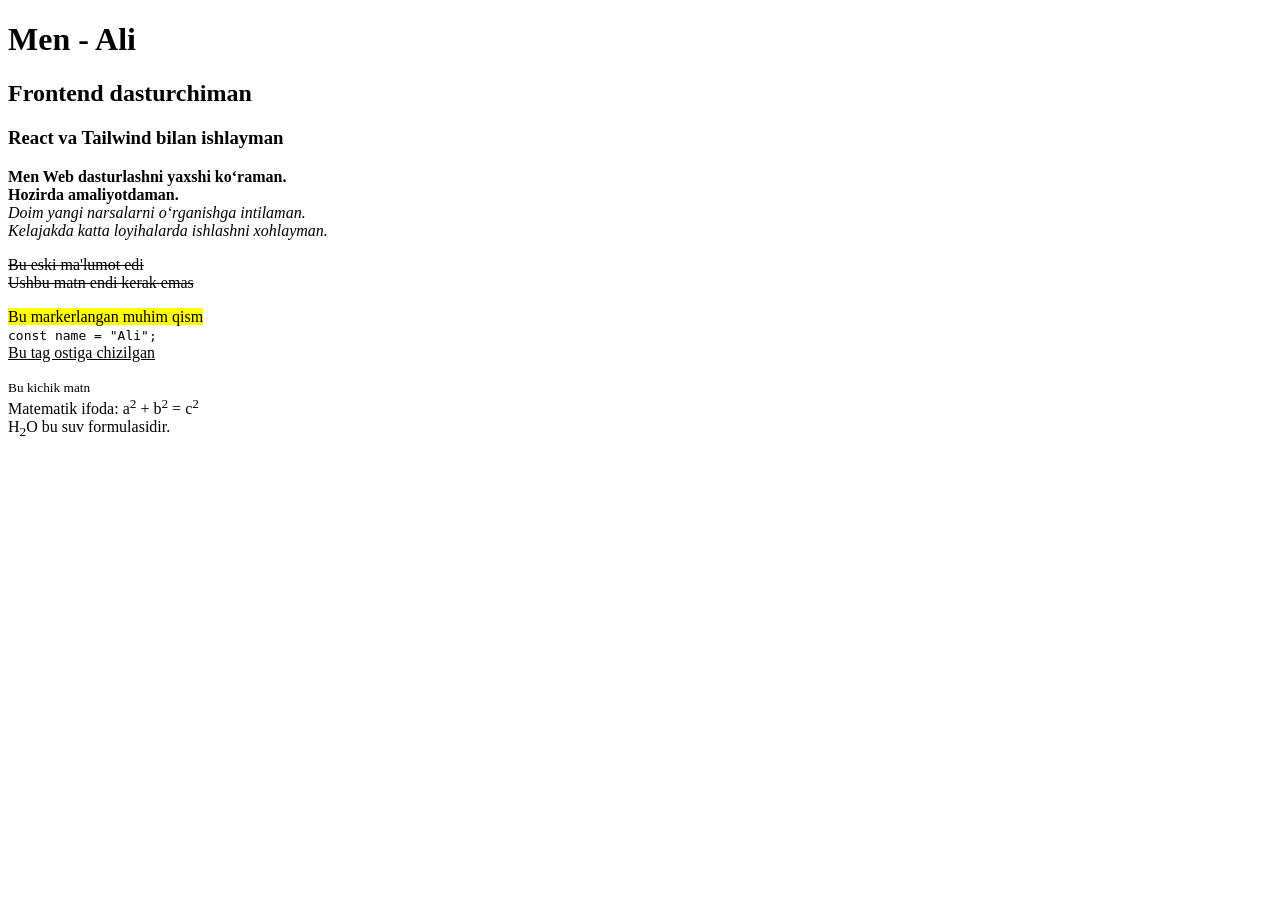
<file: 5-chi_dars/index.html>
<!DOCTYPE html>
<html lang="uz">
  <head>
    <meta charset="UTF-8" />
    <title>Uyga vazifa - Домашнее задание</title>
  </head>
  <body>
    <!-- O‘z ismingizni h1 bilan yozing / Напишите своё имя с помощью заголовка h1 -->
    <h1>Men - Ali</h1>

    <!-- O'zingiz haqingizda h2 va h3 bilan qisqacha yozing / Кратко о себе с заголовками h2 и h3 -->
    <h2>Frontend dasturchiman</h2>
    <h3>React va Tailwind bilan ishlayman</h3>

    <!-- Paragraf ichida <b>, <strong>, <i>, <em> dan foydalaning -->
    <p>
      <b>Men Web dasturlashni yaxshi ko‘raman.</b><br />
      <strong>Hozirda amaliyotdaman.</strong><br />
      <i>Doim yangi narsalarni o‘rganishga intilaman.</i><br />
      <em>Kelajakda katta loyihalarda ishlashni xohlayman.</em>
    </p>

    <!-- <s> va <del> ishlating -->
    <p>
      <s>Bu eski ma'lumot edi</s><br />
      <del>Ushbu matn endi kerak emas</del>
    </p>

    <!-- <mark>, <code>, <u> dan foydalaning -->
    <p>
      <mark>Bu markerlangan muhim qism</mark><br />
      <code>const name = "Ali";</code><br />
      <u>Bu tag ostiga chizilgan</u>
    </p>

    <!-- <small>, <sup>, <sub> ishlating -->
    <p>
      <small>Bu kichik matn</small><br />
      Matematik ifoda: a<sup>2</sup> + b<sup>2</sup> = c<sup>2</sup><br />
      H<sub>2</sub>O bu suv formulasidir.
    </p>

    <!-- HTML commentlar yozing -->
    <!-- Bu mening birinchi HTML sahifam -->
    <!-- Quyida men o‘zim haqimda yozdim -->
    <!-- Har bir tegdan foydalanishni o‘rganmoqdaman -->
  </body>
</html>
</file>
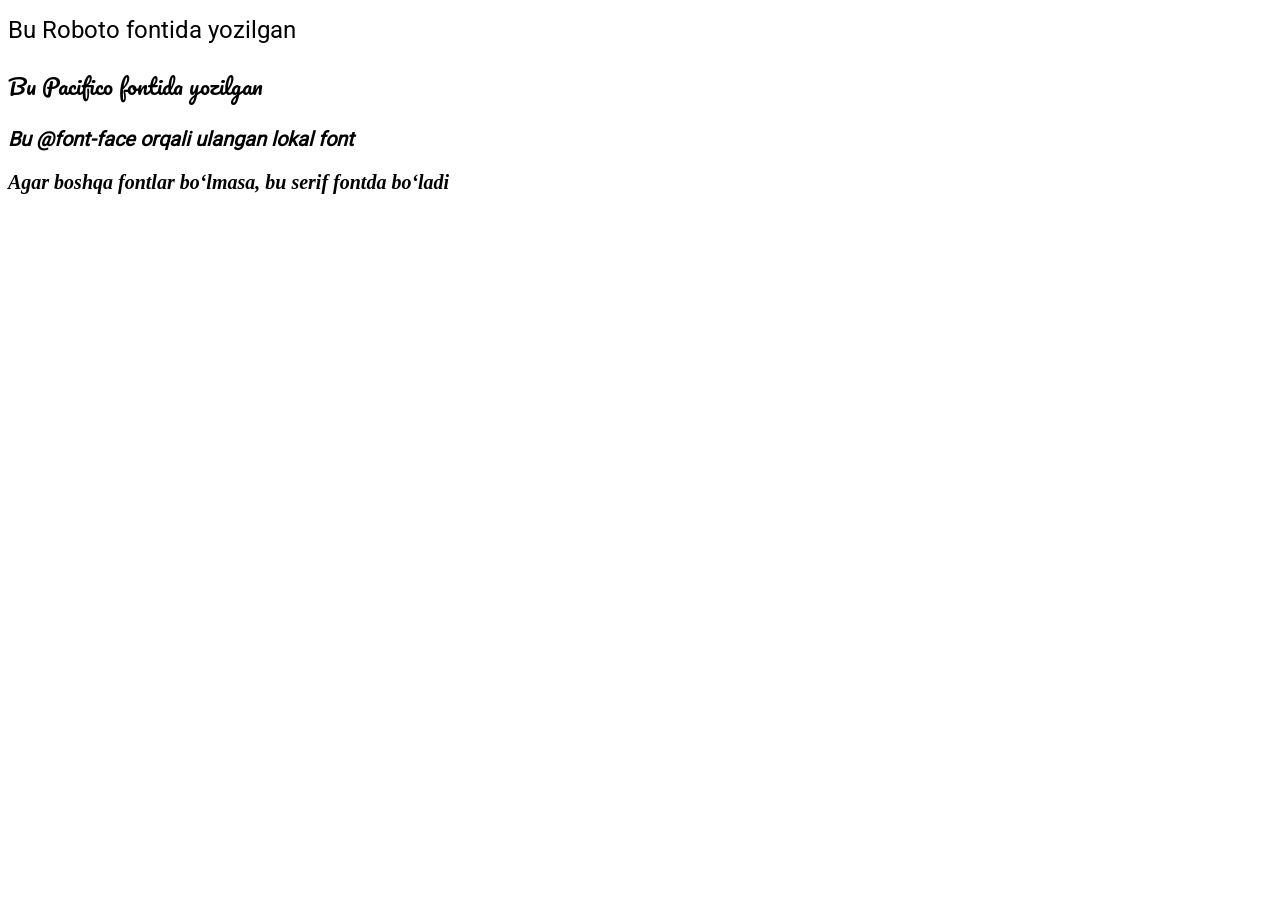
<file: 6-chi_dars/index.html>
<!DOCTYPE html>
<html lang="uz">
  <head>
    <meta charset="UTF-8" />
    <meta name="viewport" content="width=device-width, initial-scale=1" />
    <title>Fontlar Namuna</title>

    <!-- 1. Google Fonts dan ulash -->
    <link
      href="https://fonts.googleapis.com/css2?family=Roboto:wght@400;700&family=Pacifico&display=swap"
      rel="stylesheet"
    />

    <!-- CSS faylni ulash -->
    <link rel="stylesheet" href="./css/style.css" />
  </head>
  <body>
    <h1 class="roboto">Bu Roboto fontida yozilgan</h1>
    <p class="pacifico">Bu Pacifico fontida yozilgan</p>
    <p class="local-font">Bu @font-face orqali ulangan lokal font</p>
    <p class="fallback-font">
      Agar boshqa fontlar bo‘lmasa, bu serif fontda bo‘ladi
    </p>
  </body>
</html>
</file>
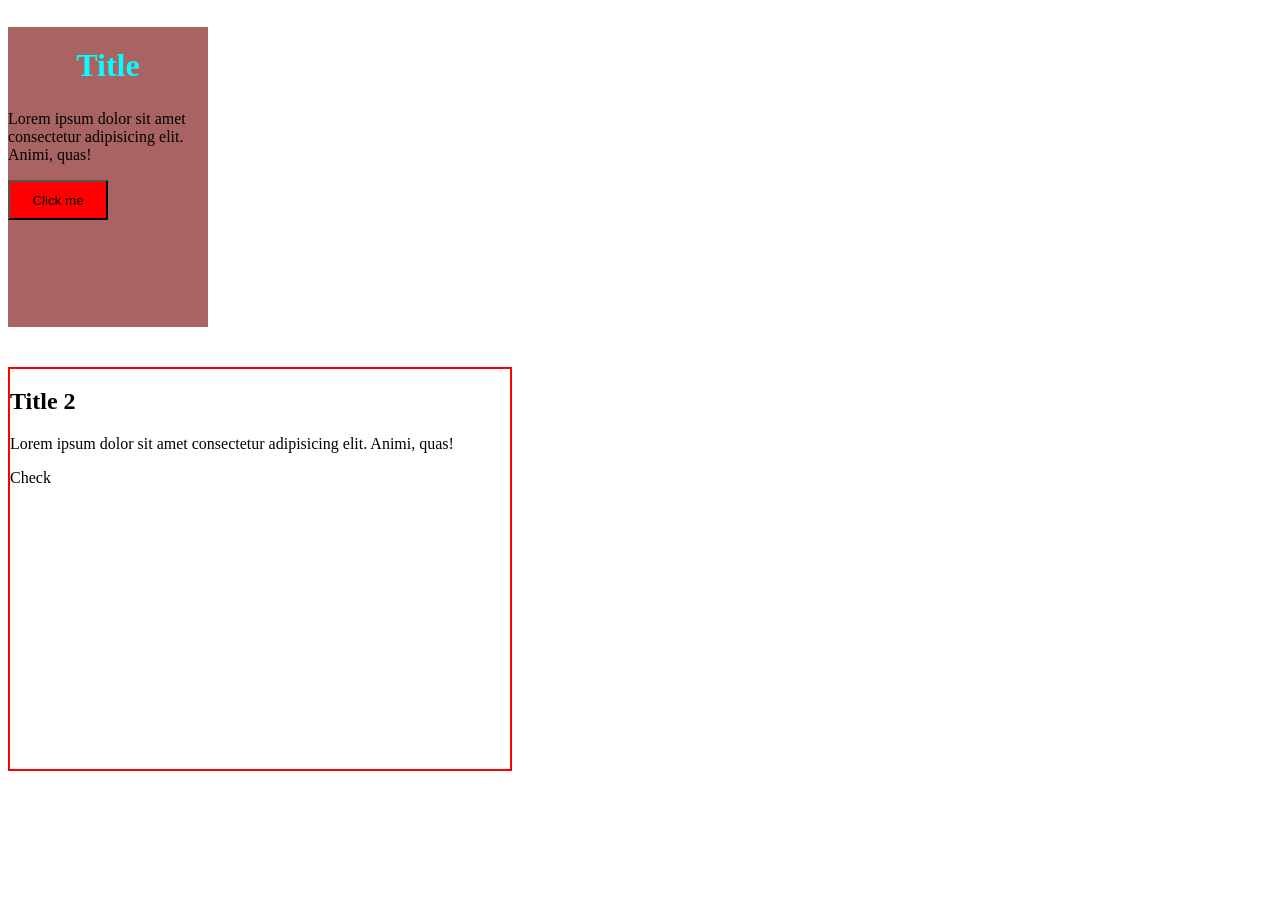
<file: BEM/index.html>
<!DOCTYPE html>
<html lang="en">
  <head>
    <meta charset="UTF-8" />
    <meta name="viewport" content="width=device-width, initial-scale=1.0" />
    <link rel="stylesheet" href="./css/style.css" />
    <title>BEM and SCSS</title>
  </head>
  <body>
    <div class="card">
      <h2 class="card__title">Title</h2>

      <p class="card__text">
        Lorem ipsum dolor sit amet consectetur adipisicing elit. Animi, quas!
      </p>
      <!-- <img src="./image.png" alt="bem image" class="card__img" /> -->

      <button class="card__btn">Click me</button>
    </div>

    <div class="box">
      <h2 class="box__title">Title 2</h2>

      <p class="box__text">
        Lorem ipsum dolor sit amet consectetur adipisicing elit. Animi, quas!
      </p>

      <div class="button box__btn">Check</div>
    </div>
  </body>
</html>
</file>
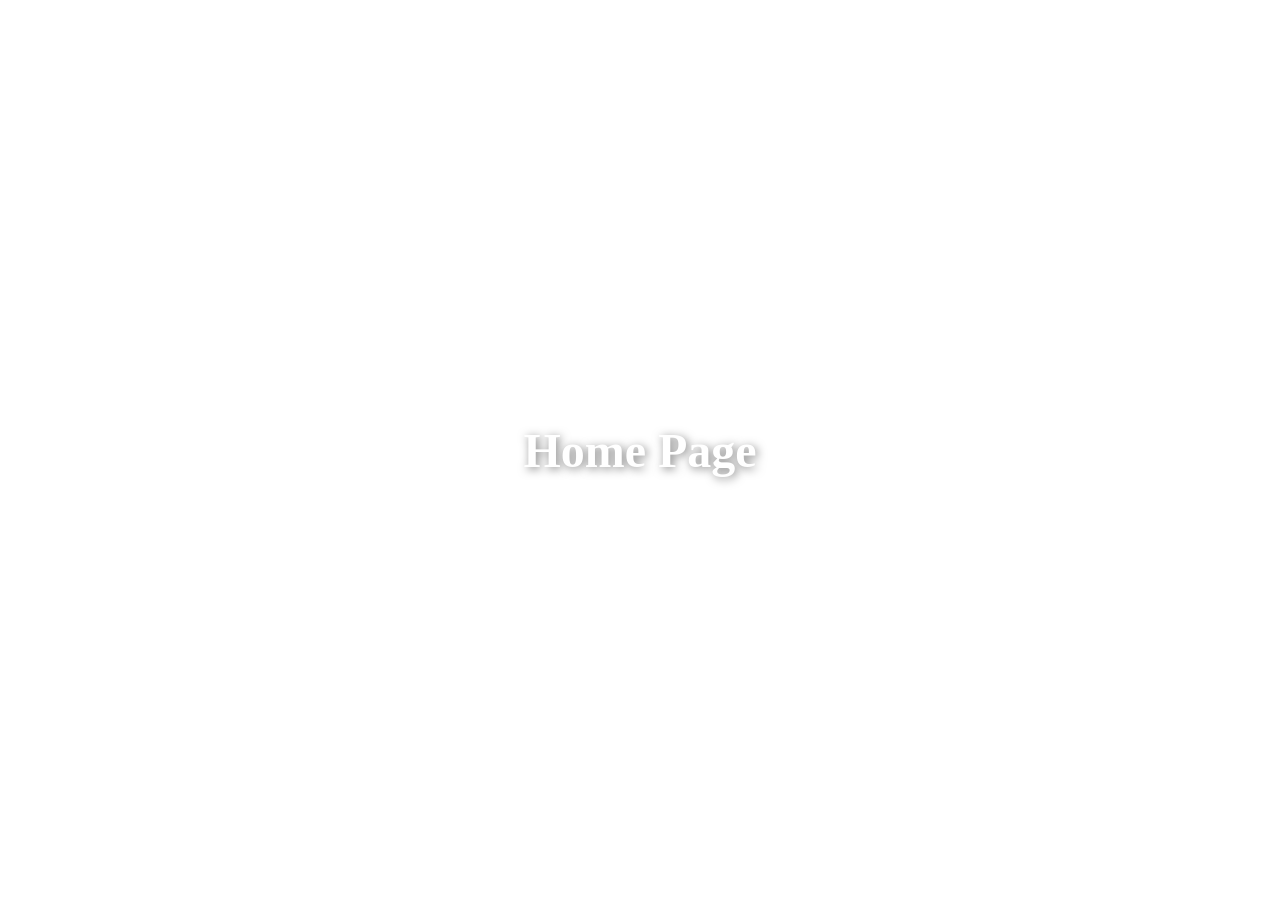
<file: bg-image/index.html>
<!DOCTYPE html>
<html lang="en">
  <head>
    <meta charset="UTF-8" />
    <meta name="viewport" content="width=device-width, initial-scale=1.0" />
    <link rel="stylesheet" href="./style.css" />
    <title>Bg-image</title>
  </head>
  <body>
    <div class="container">
     <h1>Home Page</h1>
    </div>
  </body>
</html>
</file>
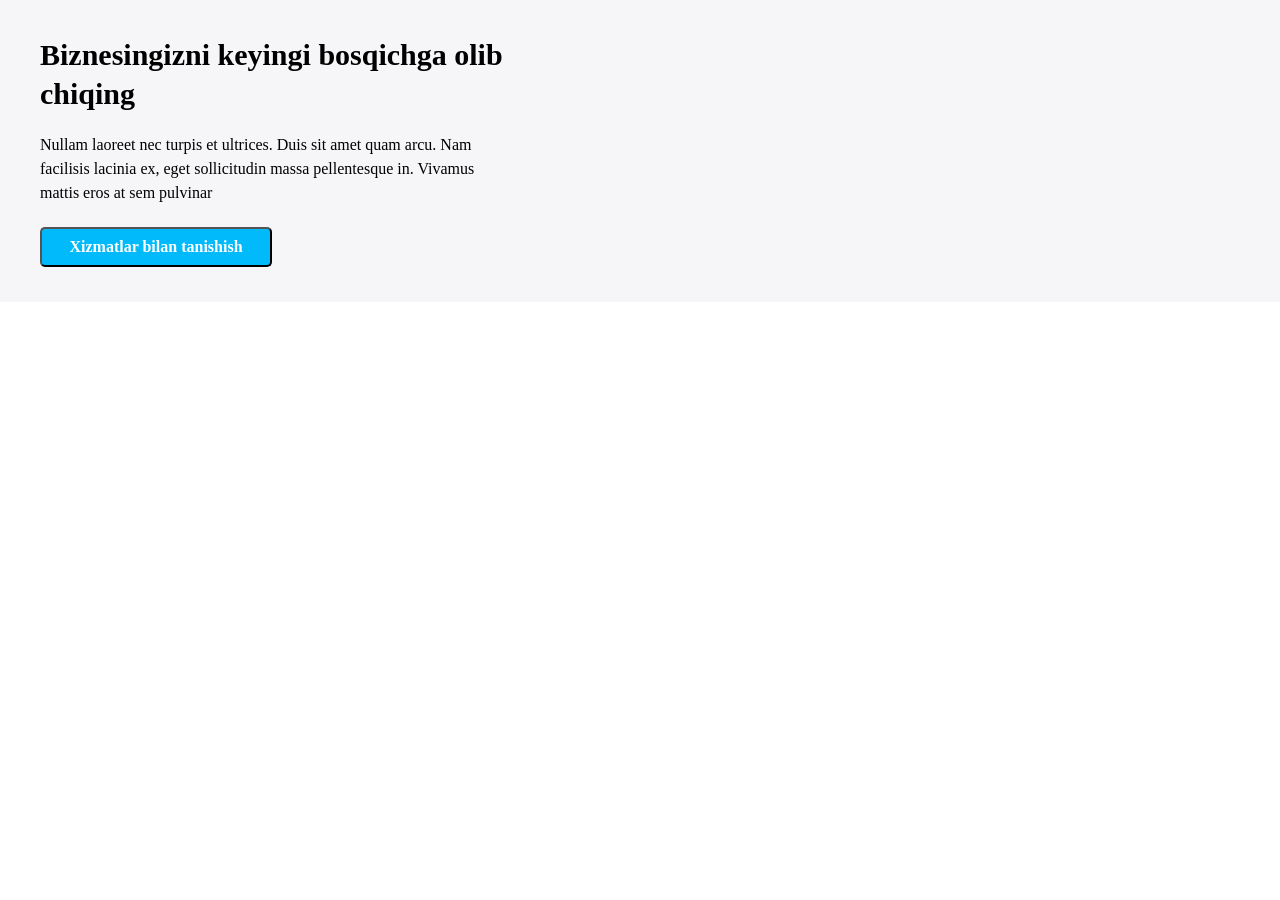
<file: DropdownMenu/index.html>
<!DOCTYPE html>
<html lang="en">
  <head>
    <meta charset="UTF-8" />
    <meta name="viewport" content="width=device-width, initial-scale=1.0" />
    <link rel="stylesheet" href="style.css" />
    <title>Document</title>
  </head>
  <body>
    <section class="intro">
      <div class="intro__container">
        <div class="intro__left">
          <h1 class="intro__title">
            Biznesingizni keyingi bosqichga olib chiqing
          </h1>
          <p class="intro__text">
            Nullam laoreet nec turpis et ultrices. Duis sit amet quam arcu. Nam
            facilisis lacinia ex, eget sollicitudin massa pellentesque in.
            Vivamus mattis eros at sem pulvinar
          </p>
          <button class="intro__btn">Xizmatlar bilan tanishish</button>
        </div>
        <div class="intro__right">
          <iframe
            width="458"
            height="258"
            src="https://www.youtube.com/embed/W4MIiV4nZDY?si=vigU9jtDUZosQ2y4"
            title="YouTube video player"
            frameborder="0"
            allow="accelerometer; autoplay; clipboard-write; encrypted-media; gyroscope; picture-in-picture; web-share"
            referrerpolicy="strict-origin-when-cross-origin"
            allowfullscreen
          ></iframe>
        </div>
      </div>
    </section>
  </body>
</html>
</file>
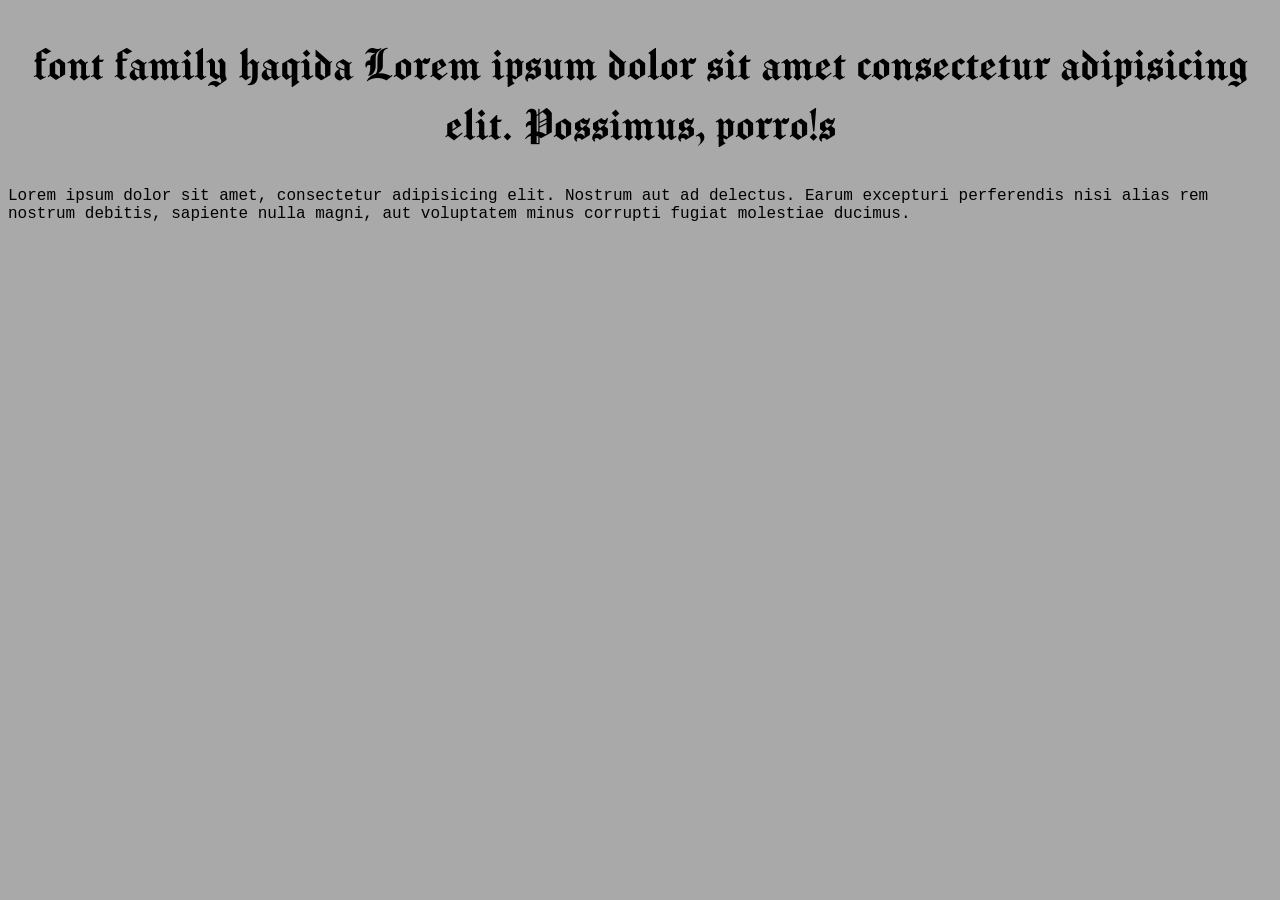
<file: flex/index.html>
<!DOCTYPE html>
<html lang="en">
  <head>
    <meta charset="UTF-8" />
    <meta name="viewport" content="width=device-width, initial-scale=1.0" />
    <link rel="stylesheet" href="style.css" />
    <title>Document</title>
  </head>
  <body>
    <h1>
      font family haqida Lorem ipsum dolor sit amet consectetur adipisicing
      elit. Possimus, porro!s
    </h1>

    <p>
      Lorem ipsum dolor sit amet, consectetur adipisicing elit. Nostrum aut ad
      delectus. Earum excepturi perferendis nisi alias rem nostrum debitis,
      sapiente nulla magni, aut voluptatem minus corrupti fugiat molestiae
      ducimus.
    </p>
  </body>
</html>
</file>
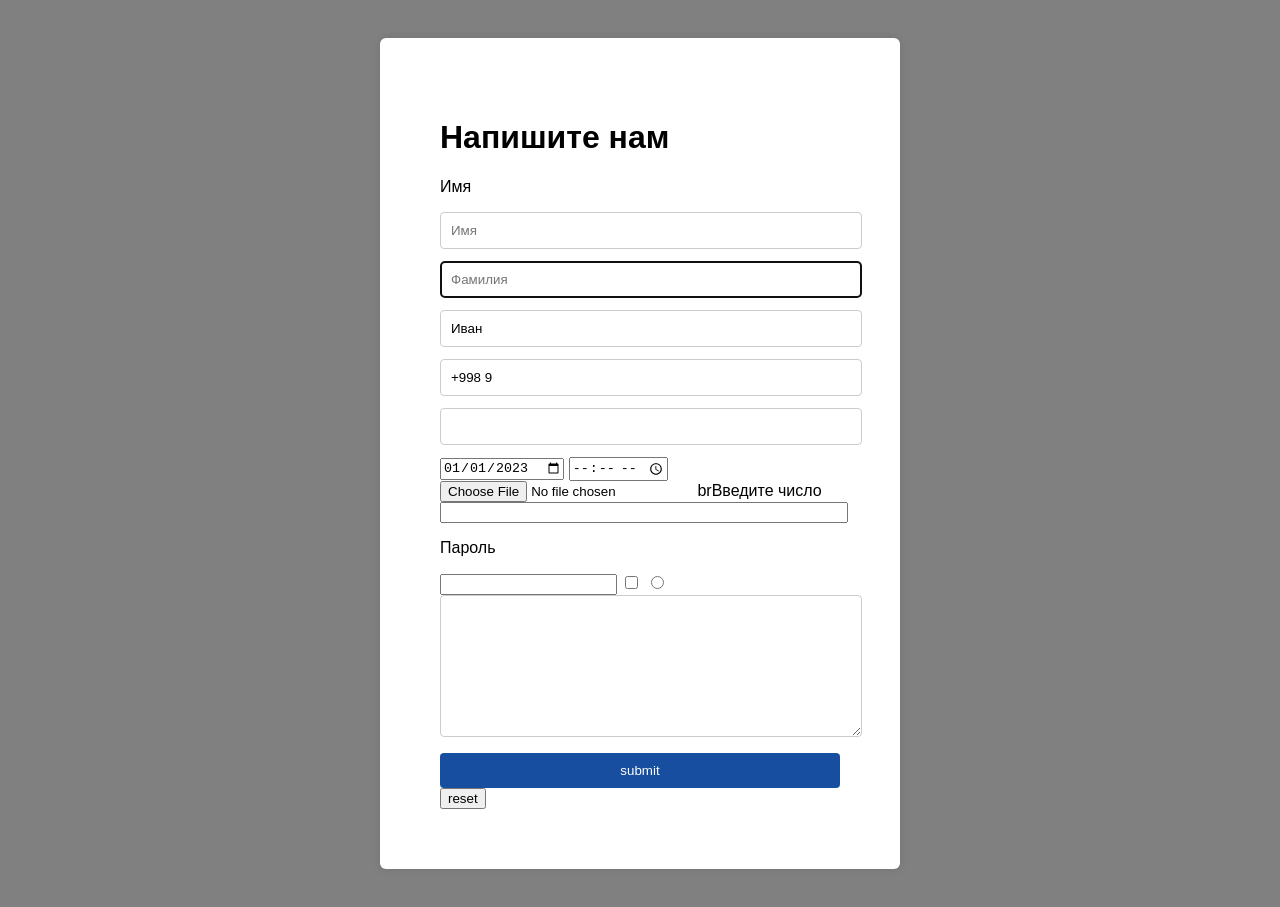
<file: Forms/index.html>
<!DOCTYPE html>
<html lang="ru">
  <head>
    <meta charset="UTF-8" />
    <title>Напишите нам</title>
    <link rel="stylesheet" href="style.css" />
  </head>
  <body>
    <form class="contact-form">
      <h1>Напишите нам</h1>
      <label for="name" >
        <p>Имя</p>
        <input type="text" placeholder="Имя"/>
      </label>
      <input type="text" autofocus  required id="surname" placeholder="Фамилия"/>
      <input type="text" placeholder="Имя" value="Иван"/>
      <input type="tel" placeholder="Телефон" value="+998 9"/>
      <input type="email" required/>
      <input type="date" value="2023-01-01"/>
      <input type="time" />
      <input type="file" />
      br<label style="width: 100%;" for="number">Введите число</label>
      <input style="width: 100%;" type="number" />

      <label for="password">
        <p>Пароль</p>
        <input type="password"  />
      </label>
      <input type="checkbox">
      <input type="radio">

      <textarea name="" id="" cols="30" rows="10" id=""></textarea>
      <button type="submit">submit</button>
      <button type="reset">reset</button></button>
    </form>
  </body>
</html>
</file>
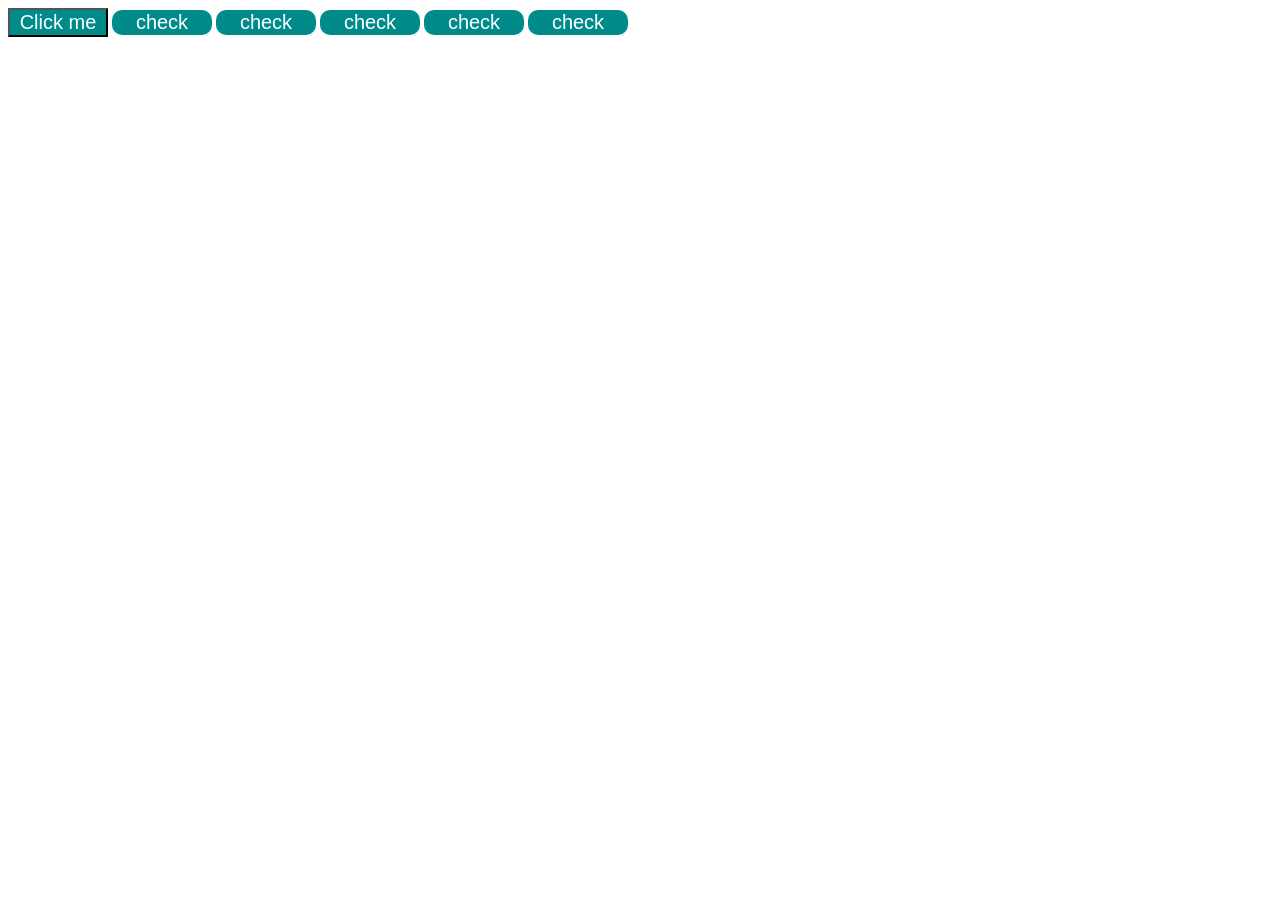
<file: mixin/index.html>
<!DOCTYPE html>
<html lang="en">
  <head>
    <meta charset="UTF-8" />
    <meta name="viewport" content="width=device-width, initial-scale=1.0" />
    <link rel="stylesheet" href="./css/style.css" />
    <title>Mixin</title>
  </head>
  <body>
    <button class="btn">Click me</button>
    <button class="click">check</button>
    <button class="click">check</button>
    <button class="click">check</button>
    <button class="click">check</button>
    <button class="click">check</button>
  </body>
</html>
</file>
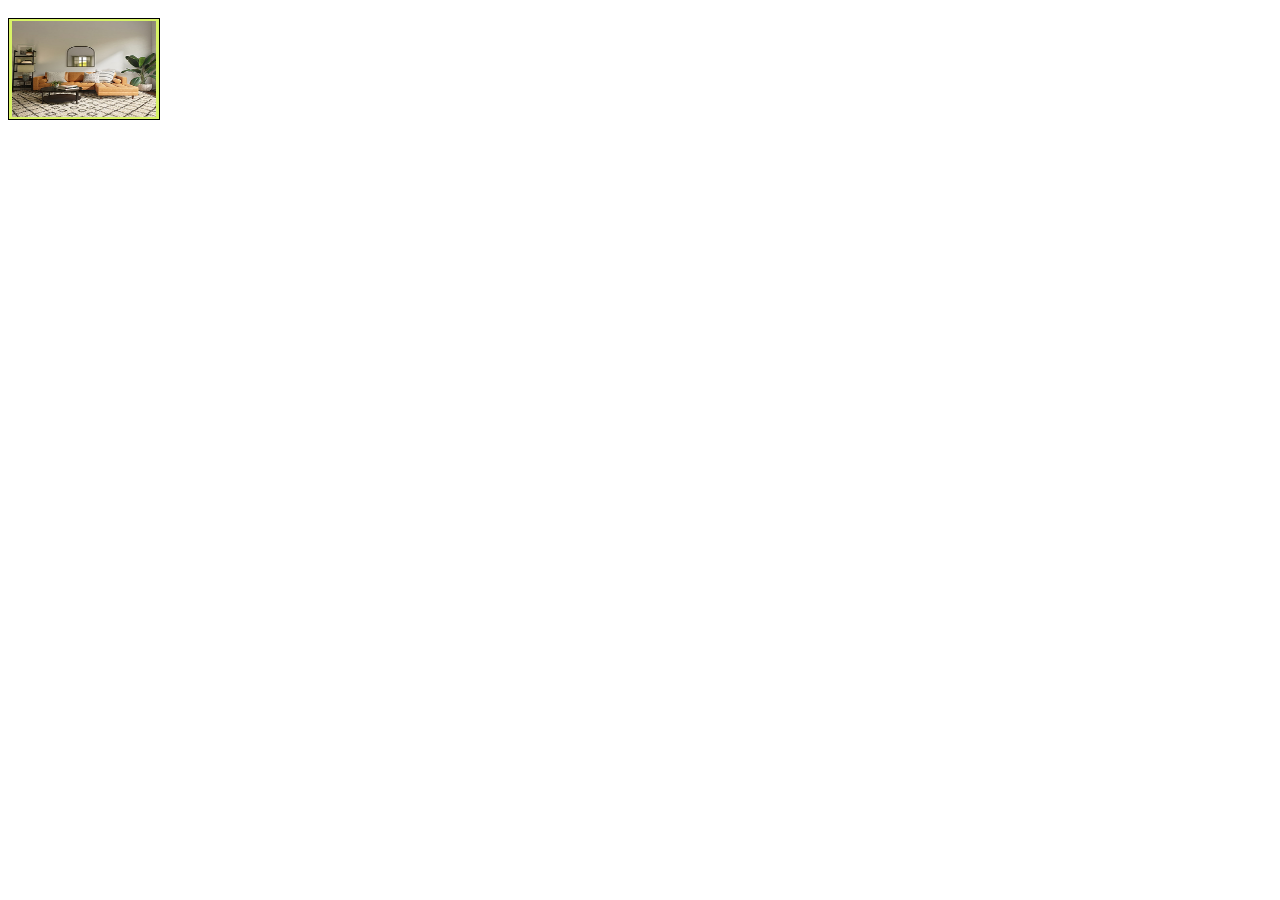
<file: Object-position/index.html>
<!DOCTYPE html>
<html lang="en">
  <head>
    <meta charset="UTF-8" />
    <meta name="viewport" content="width=device-width, initial-scale=1.0" />
    <link rel="stylesheet" href="style.css" />
    <title>Object position</title>
  </head>
  <body>
    <img src="./assets/interier.png" alt="" />
  </body>
</html>
</file>
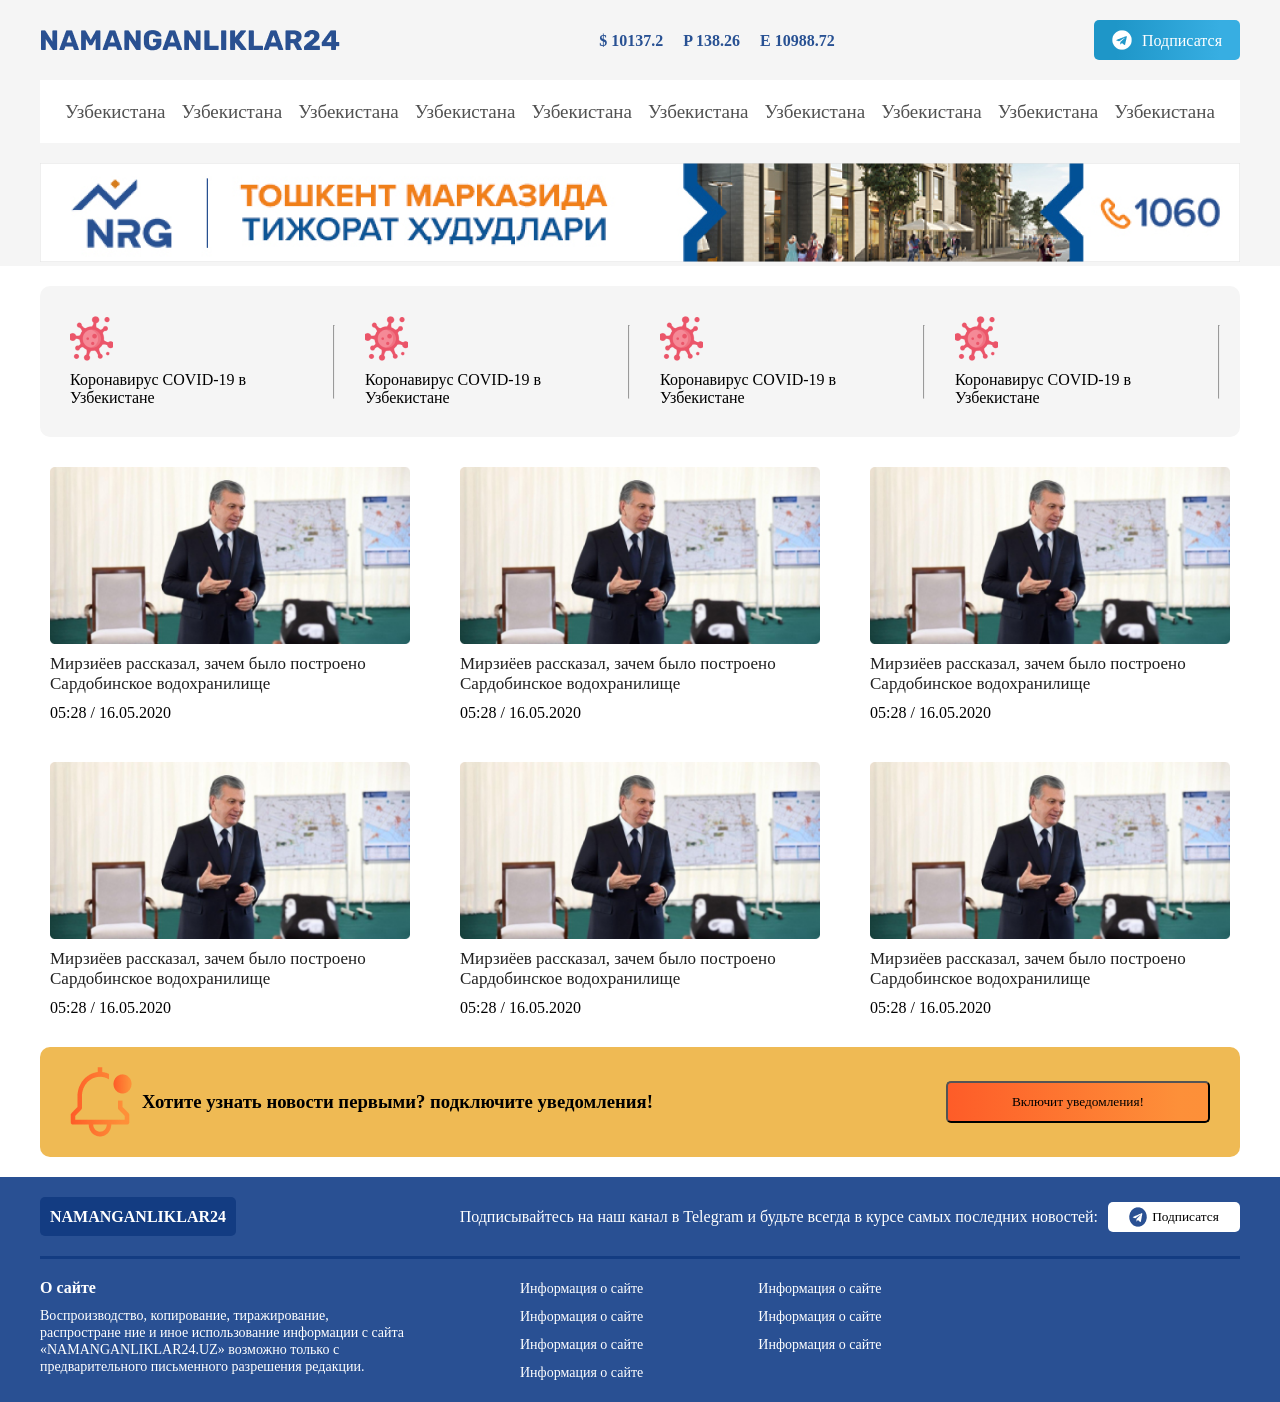
<file: 24/pages/homePage/index.html>
<!DOCTYPE html>
<html lang="en">
  <head>
    <meta charset="UTF-8" />
    <meta name="viewport" content="width=device-width, initial-scale=1.0" />
    <link rel="stylesheet" href="./style.css" />
    <title>Document</title>
  </head>
  <body>
    <div class="wrapper">
      <section class="navbar">
        <div class="container navbar__container">
          <img src="../../assets/logo (1).png" alt="" />
          <ul class="prices">
            <li class="prices__item">$ 10137.2</li>
            <li class="prices__item">P 138.26</li>
            <li class="prices__item">E 10988.72</li>
          </ul>
          <button class="navbar__btn">
            <img src="../../assets/cib_telegram@2x.png" alt="icon" />
            Подписатся
          </button>
        </div>

        <div class="container navbar_links">
          <ul class="navbar__links">
            <li class="navbar__link"><a href="#">Узбекистана</a></li>
            <li class="navbar__link"><a href="#">Узбекистана</a></li>
            <li class="navbar__link"><a href="#">Узбекистана</a></li>
            <li class="navbar__link"><a href="#">Узбекистана</a></li>
            <li class="navbar__link"><a href="#">Узбекистана</a></li>
            <li class="navbar__link"><a href="#">Узбекистана</a></li>
            <li class="navbar__link"><a href="#">Узбекистана</a></li>
            <li class="navbar__link"><a href="#">Узбекистана</a></li>
            <li class="navbar__link"><a href="#">Узбекистана</a></li>
            <li class="navbar__link"><a href="#">Узбекистана</a></li>
          </ul>
        </div>

        <div class="navbar__img container">
          <img
            src="../../assets/nrg-banner.png"
            class="navbar__banner"
            alt=""
          />
        </div>
      </section>

      <section class="virus">
        <div class="container virus__container">
          <div class="card">
            <img class="card__img" src="../../assets/virus.png" alt="" />
            <p class="card__text">Коронавирус COVID-19 в Узбекистане</p>
          </div>
          <hr class="hr" />
          <div class="card">
            <img class="card__img" src="../../assets/virus.png" alt="" />
            <p class="card__text">Коронавирус COVID-19 в Узбекистане</p>
          </div>
          <hr class="hr" />
          <div class="card">
            <img class="card__img" src="../../assets/virus.png" alt="" />
            <p class="card__text">Коронавирус COVID-19 в Узбекистане</p>
          </div>
          <hr class="hr" />
          <div class="card">
            <img class="card__img" src="../../assets/virus.png" alt="" />
            <p class="card__text">Коронавирус COVID-19 в Узбекистане</p>
          </div>
          <hr class="hr" />
        </div>
      </section>

      <section class="cards">
        <div class="container cards__container">
          <div class="card">
            <img class="cards__img" src="../../assets/prezident.png" alt="" />
            <h3 class="cards__title">
              Мирзиёев рассказал, зачем было построено Сардобинское
              водохранилище
            </h3>
            <p class="cards__date">05:28 / 16.05.2020</p>
          </div>
          <div class="card">
            <img class="cards__img" src="../../assets/prezident.png" alt="" />
            <h3 class="cards__title">
              Мирзиёев рассказал, зачем было построено Сардобинское
              водохранилище
            </h3>
            <p class="cards__date">05:28 / 16.05.2020</p>
          </div>
          <div class="card">
            <img class="cards__img" src="../../assets/prezident.png" alt="" />
            <h3 class="cards__title">
              Мирзиёев рассказал, зачем было построено Сардобинское
              водохранилище
            </h3>
            <p class="cards__date">05:28 / 16.05.2020</p>
          </div>
          <div class="card">
            <img class="cards__img" src="../../assets/prezident.png" alt="" />
            <h3 class="cards__title">
              Мирзиёев рассказал, зачем было построено Сардобинское
              водохранилище
            </h3>
            <p class="cards__date">05:28 / 16.05.2020</p>
          </div>
          <div class="card">
            <img class="cards__img" src="../../assets/prezident.png" alt="" />
            <h3 class="cards__title">
              Мирзиёев рассказал, зачем было построено Сардобинское
              водохранилище
            </h3>
            <p class="cards__date">05:28 / 16.05.2020</p>
          </div>
          <div class="card">
            <img class="cards__img" src="../../assets/prezident.png" alt="" />
            <h3 class="cards__title">
              Мирзиёев рассказал, зачем было построено Сардобинское
              водохранилище
            </h3>
            <p class="cards__date">05:28 / 16.05.2020</p>
          </div>
        </div>
      </section>

      <section class="bell">
        <div class="bell__container container">
          <div class="bell__left">
            <img src="../../assets/bell-icon@2x.png" alt="" />
            <h3 class="bell__title">
              Хотите узнать новости первыми? подключите уведомления!
            </h3>
          </div>

          <button class="bell__btn">Включит уведомления!</button>
        </div>
      </section>

      <footer>
        <div class="footer container">
          <div class="footer__top">
            <h1 class="footer__logo">NAMANGANLIKLAR24</h1>
            <div class="footer__right">
              <div class="footer__subtitle">
                Подписывайтесь на наш канал в Telegram и будьте всегда в курсе
                самых последних новостей:
              </div>
              <button class="footer__btn">
                <img src="../../assets/cib_telegram.png" alt="icon" />
                Подписатся
              </button>
            </div>
          </div>

          <hr class="footer__hr" />

          <div class="footer__bottom">
            <div class="footer__about">
              <h4 class="about__title">О сайте</h4>
              <p class="about__text">
                Воспроизводство, копирование, тиражирование, распростране ние и
                иное использование информации с сайта «NAMANGANLIKLAR24.UZ»
                возможно только с предварительного письменного разрешения
                редакции.
              </p>
            </div>
            <ul class="footer__about">
              <li class="footer__link"><a href="#">Информация о сайте</a></li>
              <li class="footer__link"><a href="#">Информация о сайте</a></li>
              <li class="footer__link"><a href="#">Информация о сайте</a></li>
              <li class="footer__link"><a href="#">Информация о сайте</a></li>
            </ul>
            <ul class="footer__about">
              <li class="footer__link"><a href="#">Информация о сайте</a></li>
              <li class="footer__link"><a href="#">Информация о сайте</a></li>
              <li class="footer__link"><a href="#">Информация о сайте</a></li>
            </ul>
          </div>
        </div>
      </footer>
    </div>
  </body>
</html>
</file>
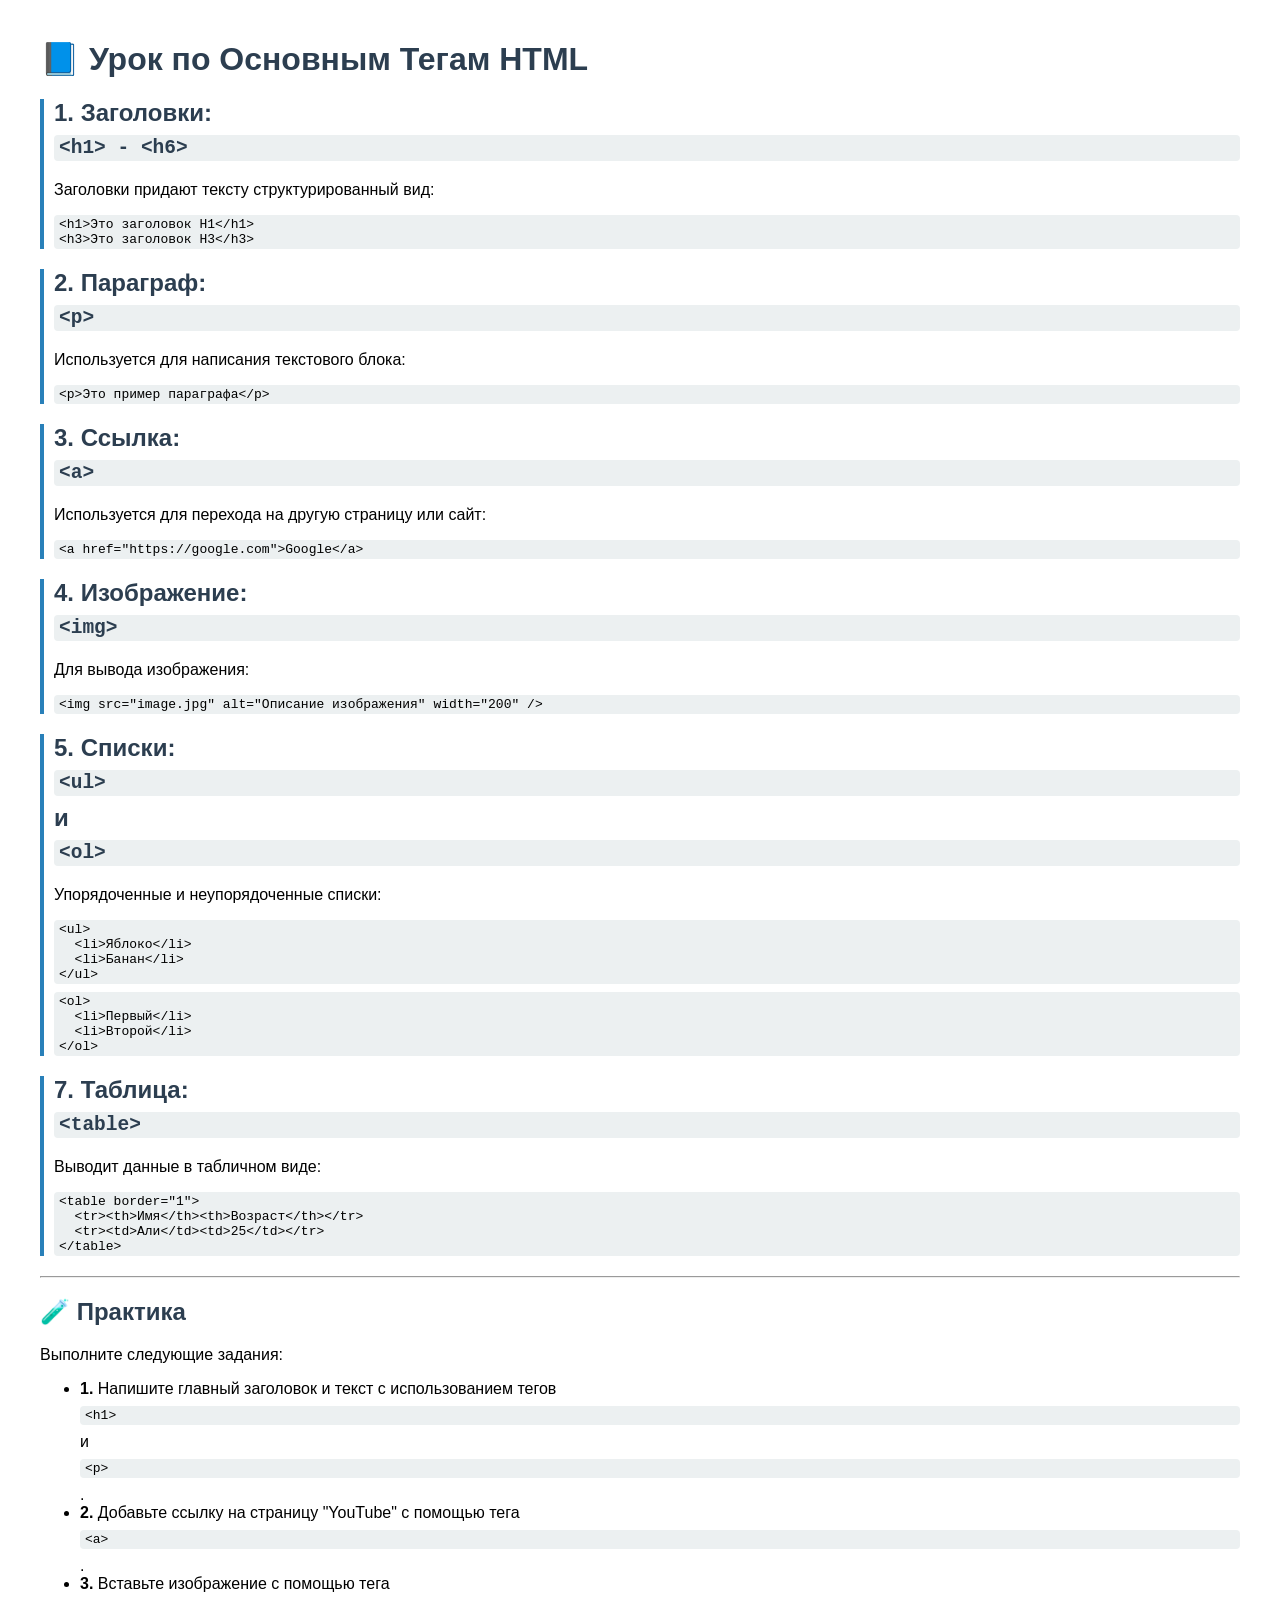
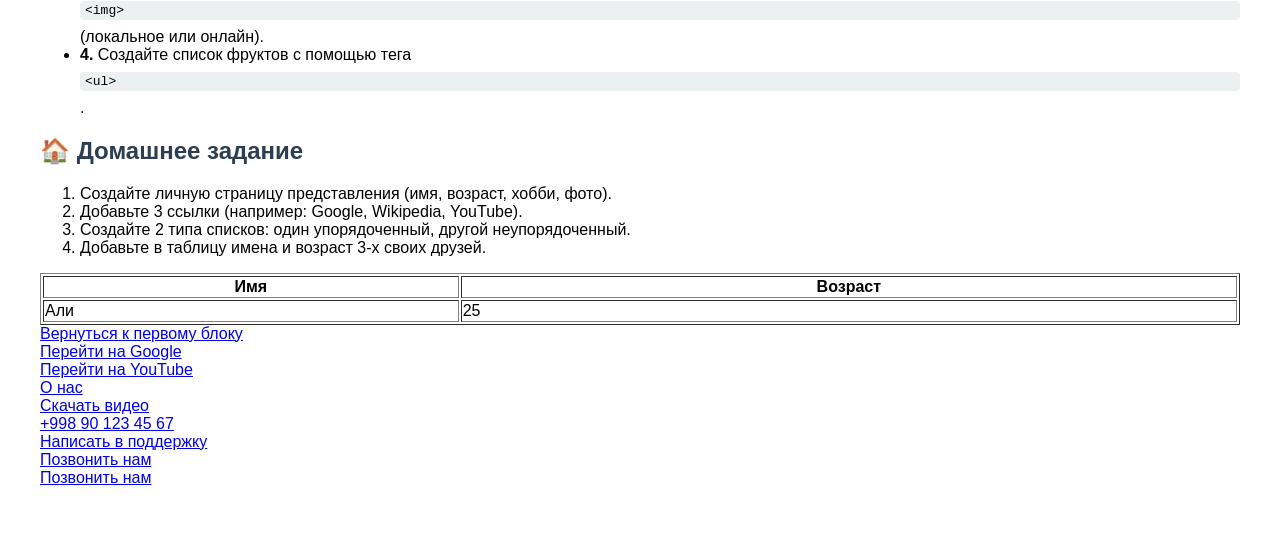
<file: 5-chi_dars/html/2-chi dars.html>
<!DOCTYPE html>
<html lang="ru">
  <head>
    <meta charset="UTF-8" />
    <meta name="viewport" content="width=device-width, initial-scale=1.0" />
    <title>Урок Основы HTML</title>
    <style>
      body {
        font-family: sans-serif;
        margin: 40px;
      }
      h1,
      h2 {
        color: #2c3e50;
      }
      code {
        background: #ecf0f1;
        padding: 2px 5px;
        border-radius: 4px;
        display: block;
        margin: 8px 0;
      }
      .box {
        border-left: 4px solid #2980b9;
        padding-left: 10px;
        margin-bottom: 20px;
      }
    </style>
  </head>
  <body>
    <h1>📘 Урок по Основным Тегам HTML</h1>

    <div id="birinchiBox" class="box">
      <h2>1. Заголовки: <code>&lt;h1&gt; - &lt;h6&gt;</code></h2>
      <p>Заголовки придают тексту структурированный вид:</p>
      <code>
        &lt;h1&gt;Это заголовок H1&lt;/h1&gt; <br />
        &lt;h3&gt;Это заголовок H3&lt;/h3&gt;
      </code>
    </div>

    <div class="box">
      <h2>2. Параграф: <code>&lt;p&gt;</code></h2>
      <p>Используется для написания текстового блока:</p>
      <code>&lt;p&gt;Это пример параграфа&lt;/p&gt;</code>
    </div>

    <div class="box">
      <h2>3. Ссылка: <code>&lt;a&gt;</code></h2>
      <p>Используется для перехода на другую страницу или сайт:</p>
      <code>&lt;a href="https://google.com"&gt;Google&lt;/a&gt;</code>
    </div>

    <div class="box">
      <h2>4. Изображение: <code>&lt;img&gt;</code></h2>
      <p>Для вывода изображения:</p>
      <code
        >&lt;img src="image.jpg" alt="Описание изображения" width="200"
        /&gt;</code
      >
    </div>

    <div class="box">
      <h2>5. Списки: <code>&lt;ul&gt;</code> и <code>&lt;ol&gt;</code></h2>
      <p>Упорядоченные и неупорядоченные списки:</p>
      <code>
        &lt;ul&gt;<br />
        &nbsp;&nbsp;&lt;li&gt;Яблоко&lt;/li&gt;<br />
        &nbsp;&nbsp;&lt;li&gt;Банан&lt;/li&gt;<br />
        &lt;/ul&gt;
      </code>
      <code>
        &lt;ol&gt;<br />
        &nbsp;&nbsp;&lt;li&gt;Первый&lt;/li&gt;<br />
        &nbsp;&nbsp;&lt;li&gt;Второй&lt;/li&gt;<br />
        &lt;/ol&gt;
      </code>
    </div>

    <div class="box">
      <h2>7. Таблица: <code>&lt;table&gt;</code></h2>
      <p>Выводит данные в табличном виде:</p>
      <code>
        &lt;table border="1"&gt;<br />
        &nbsp;&nbsp;&lt;tr&gt;&lt;th&gt;Имя&lt;/th&gt;&lt;th&gt;Возраст&lt;/th&gt;&lt;/tr&gt;<br />
        &nbsp;&nbsp;&lt;tr&gt;&lt;td&gt;Али&lt;/td&gt;&lt;td&gt;25&lt;/td&gt;&lt;/tr&gt;<br />
        &lt;/table&gt;
      </code>
    </div>

    <hr />

    <h2>🧪 Практика</h2>
    <p>Выполните следующие задания:</p>
    <ul>
      <li>
        <strong>1.</strong> Напишите главный заголовок и текст с использованием
        тегов <code>&lt;h1&gt;</code> и <code>&lt;p&gt;</code>.
      </li>
      <li>
        <strong>2.</strong> Добавьте ссылку на страницу "YouTube" с помощью тега
        <code>&lt;a&gt;</code>.
      </li>
      <li>
        <strong>3.</strong> Вставьте изображение с помощью тега
        <code>&lt;img&gt;</code> (локальное или онлайн).
      </li>
      <li>
        <strong>4.</strong> Создайте список фруктов с помощью тега
        <code>&lt;ul&gt;</code>.
      </li>
    </ul>

    <h2>🏠 Домашнее задание</h2>
    <ol>
      <li>
        Создайте личную страницу представления (имя, возраст, хобби, фото).
      </li>
      <li>Добавьте 3 ссылки (например: Google, Wikipedia, YouTube).</li>
      <li>
        Создайте 2 типа списков: один упорядоченный, другой неупорядоченный.
      </li>
      <li>Добавьте в таблицу имена и возраст 3-х своих друзей.</li>
    </ol>

    <table border="1" width="100%">
      <tr>
        <th>Имя</th>
        <th>Возраст</th>
      </tr>
      <tr>
        <td>Али</td>
        <td>25</td>
      </tr>
    </table>

    <a href="#birinchiBox">Вернуться к первому блоку</a><br />

    <a href="https://www.google.com" target="_blank">Перейти на Google</a><br />

    <a href="https://www.youtube.com">Перейти на YouTube</a><br />

    <a href="/head.html">О нас</a><br />

    <a href="/file.mp4" download>Скачать видео</a><br />

    <a href="tel:+998901234567">+998 90 123 45 67</a><br />

    <a href="mailto:support@example.com">Написать в поддержку</a><br />

    <a href="tel:+998901112233">Позвонить нам</a><br />

    <a title="Позвонить нам" href="tel:+998901112233">Позвонить нам</a>
  </body>
</html>
</file>
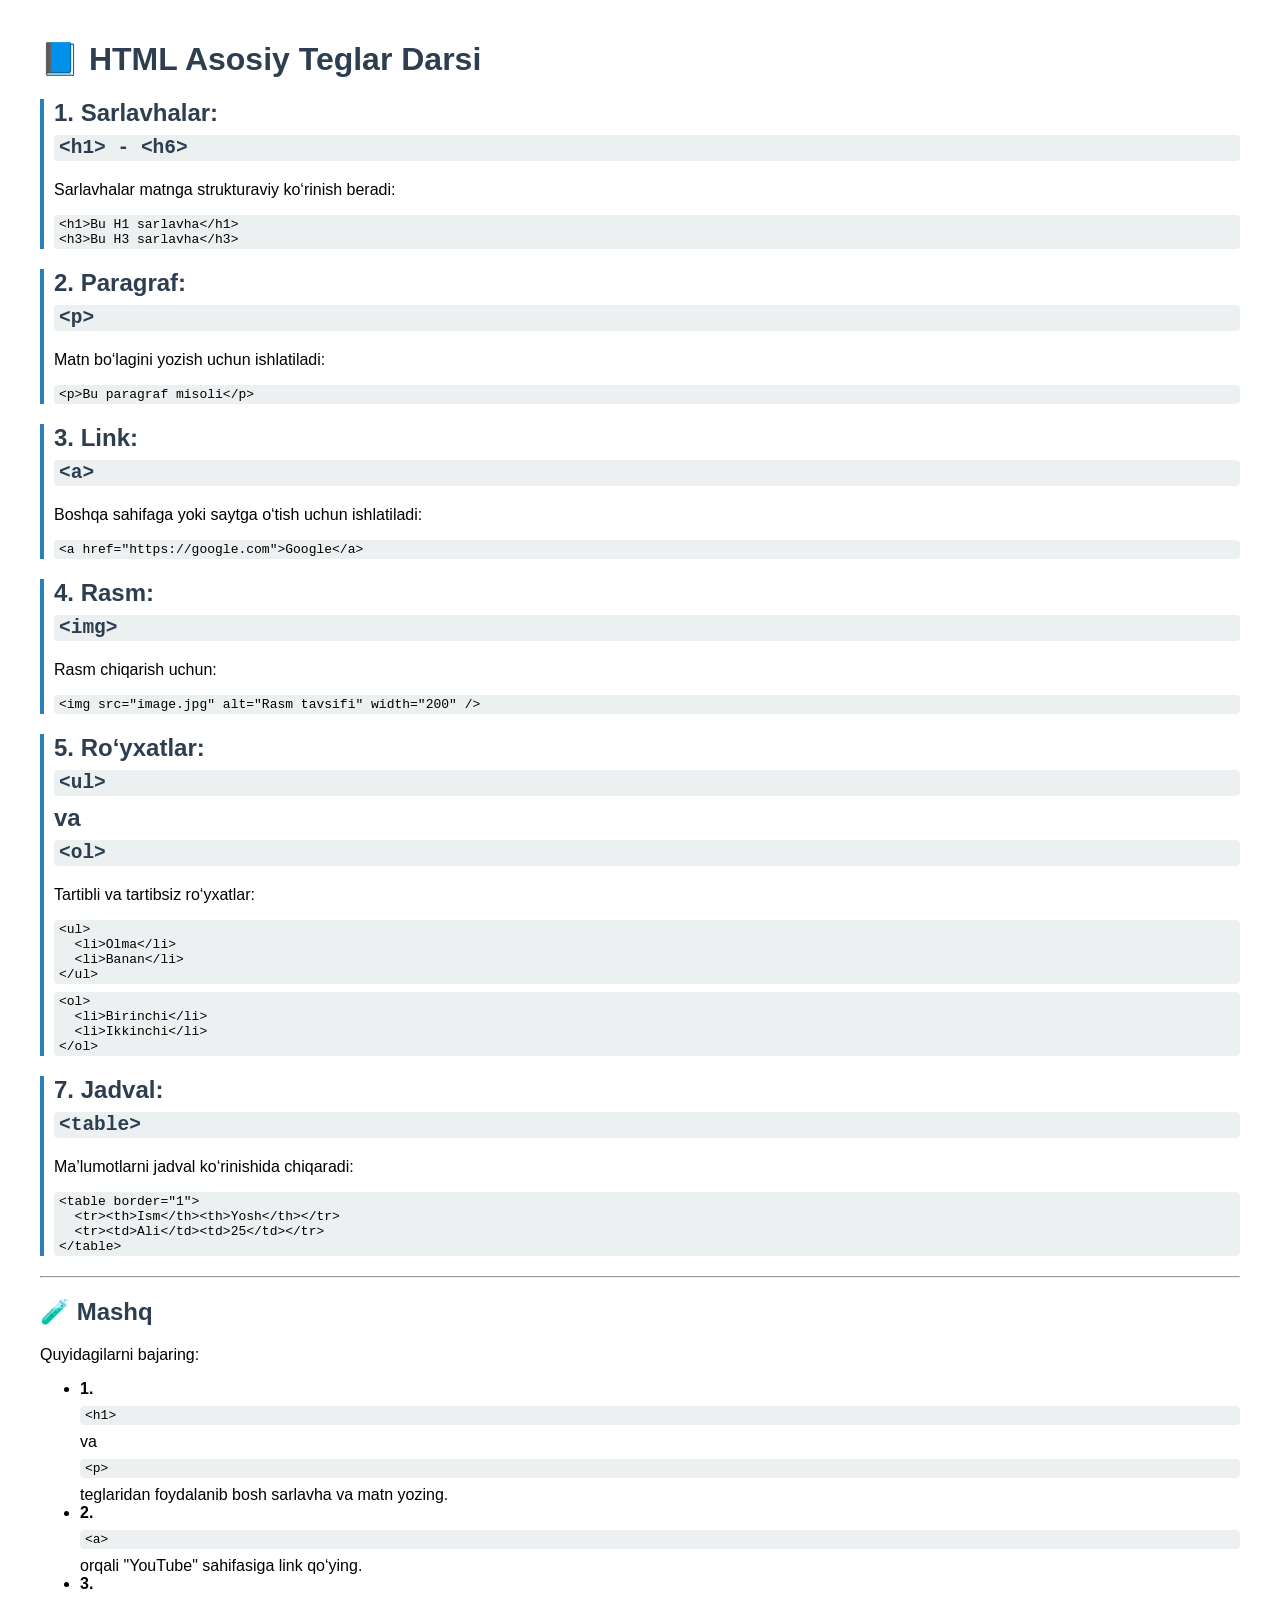
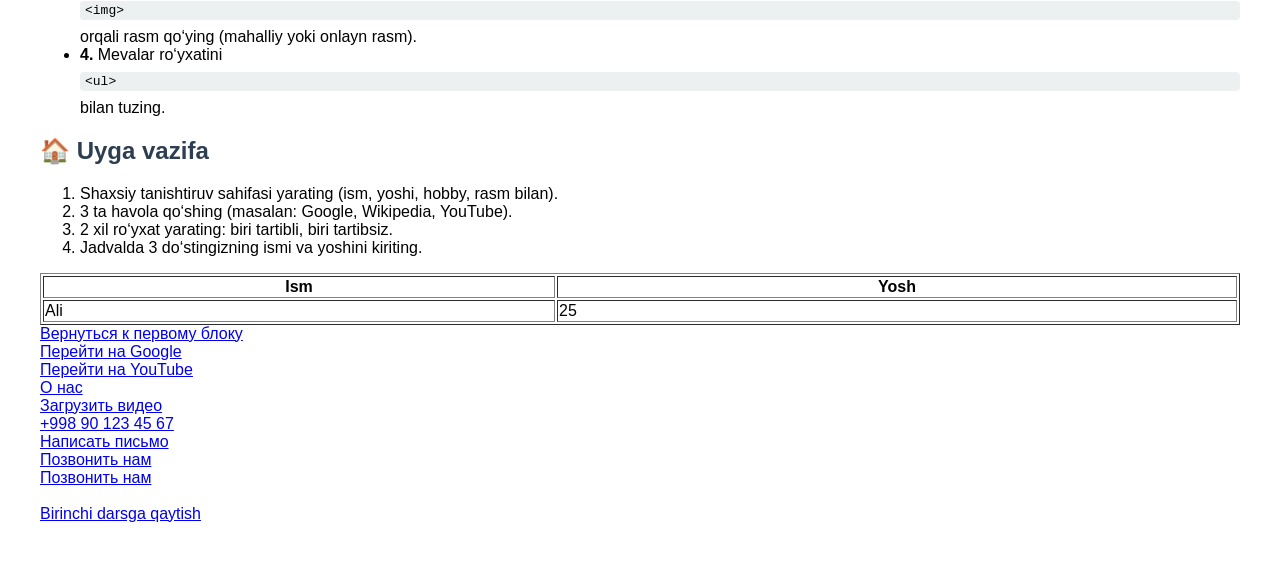
<file: 5-chi_dars/html/2chi darsuz.html>
<!DOCTYPE html>
<html lang="uz">
  <head>
    <meta charset="UTF-8" />
    <meta name="viewport" content="width=device-width, initial-scale=1.0" />
    <title>HTML Asoslari Dars</title>
    <style>
      body {
        font-family: sans-serif;
        margin: 40px;
      }
      h1,
      h2 {
        color: #2c3e50;
      }
      code {
        background: #ecf0f1;
        padding: 2px 5px;
        border-radius: 4px;
        display: block;
        margin: 8px 0;
      }
      .box {
        border-left: 4px solid #2980b9;
        padding-left: 10px;
        margin-bottom: 20px;
      }
    </style>
  </head>
  <body>
    <h1>📘 HTML Asosiy Teglar Darsi</h1>

    <div id="firstBox" class="box">
      <h2>1. Sarlavhalar: <code>&lt;h1&gt; - &lt;h6&gt;</code></h2>
      <p>Sarlavhalar matnga strukturaviy ko‘rinish beradi:</p>
      <code>
        &lt;h1&gt;Bu H1 sarlavha&lt;/h1&gt; <br />
        &lt;h3&gt;Bu H3 sarlavha&lt;/h3&gt;
      </code>
    </div>

    <div class="box">
      <h2>2. Paragraf: <code>&lt;p&gt;</code></h2>
      <p>Matn bo‘lagini yozish uchun ishlatiladi:</p>
      <code>&lt;p&gt;Bu paragraf misoli&lt;/p&gt;</code>
    </div>

    <div class="box">
      <h2>3. Link: <code>&lt;a&gt;</code></h2>
      <p>Boshqa sahifaga yoki saytga o‘tish uchun ishlatiladi:</p>
      <code>&lt;a href="https://google.com"&gt;Google&lt;/a&gt;</code>
    </div>

    <div class="box">
      <h2>4. Rasm: <code>&lt;img&gt;</code></h2>
      <p>Rasm chiqarish uchun:</p>
      <code>&lt;img src="image.jpg" alt="Rasm tavsifi" width="200" /&gt;</code>
    </div>

    <div class="box">
      <h2>5. Ro‘yxatlar: <code>&lt;ul&gt;</code> va <code>&lt;ol&gt;</code></h2>
      <p>Tartibli va tartibsiz ro‘yxatlar:</p>
      <code>
        &lt;ul&gt;<br />
        &nbsp;&nbsp;&lt;li&gt;Olma&lt;/li&gt;<br />
        &nbsp;&nbsp;&lt;li&gt;Banan&lt;/li&gt;<br />
        &lt;/ul&gt;
      </code>
      <code>
        &lt;ol&gt;<br />
        &nbsp;&nbsp;&lt;li&gt;Birinchi&lt;/li&gt;<br />
        &nbsp;&nbsp;&lt;li&gt;Ikkinchi&lt;/li&gt;<br />
        &lt;/ol&gt;
      </code>
    </div>

    <div class="box">
      <h2>7. Jadval: <code>&lt;table&gt;</code></h2>
      <p>Ma’lumotlarni jadval ko‘rinishida chiqaradi:</p>
      <code>
        &lt;table border="1"&gt;<br />
        &nbsp;&nbsp;&lt;tr&gt;&lt;th&gt;Ism&lt;/th&gt;&lt;th&gt;Yosh&lt;/th&gt;&lt;/tr&gt;<br />
        &nbsp;&nbsp;&lt;tr&gt;&lt;td&gt;Ali&lt;/td&gt;&lt;td&gt;25&lt;/td&gt;&lt;/tr&gt;<br />
        &lt;/table&gt;
      </code>
    </div>

    <hr />

    <h2>🧪 Mashq</h2>
    <p>Quyidagilarni bajaring:</p>
    <ul>
      <li>
        <strong>1.</strong> <code>&lt;h1&gt;</code> va
        <code>&lt;p&gt;</code> teglaridan foydalanib bosh sarlavha va matn
        yozing.
      </li>
      <li>
        <strong>2.</strong> <code>&lt;a&gt;</code> orqali "YouTube" sahifasiga
        link qo‘ying.
      </li>
      <li>
        <strong>3.</strong> <code>&lt;img&gt;</code> orqali rasm qo‘ying
        (mahalliy yoki onlayn rasm).
      </li>
      <li>
        <strong>4.</strong> Mevalar ro‘yxatini <code>&lt;ul&gt;</code> bilan
        tuzing.
      </li>
    </ul>

    <h2>🏠 Uyga vazifa</h2>
    <ol>
      <li>
        Shaxsiy tanishtiruv sahifasi yarating (ism, yoshi, hobby, rasm bilan).
      </li>
      <li>3 ta havola qo‘shing (masalan: Google, Wikipedia, YouTube).</li>
      <li>2 xil ro‘yxat yarating: biri tartibli, biri tartibsiz.</li>
      <li>Jadvalda 3 do‘stingizning ismi va yoshini kiriting.</li>
    </ol>

    <table border="1" width="100%">
      <tr>
        <th>Ism</th>
        <th>Yosh</th>
      </tr>
      <tr>
        <td>Ali</td>
        <td>25</td>
      </tr>
    </table>

    <a href="#firstBox">Вернуться к первому блоку</a><br />

    <a href="https://www.google.com" target="_blank">Перейти на Google</a><br />

    <a href="https://www.youtube.com">Перейти на YouTube</a><br />

    <a href="/head.html">О нас</a><br />

    <a href="/file.mp4" download>Загрузить видео</a><br />

    <a href="tel:+998901234567">+998 90 123 45 67</a><br />

    <a href="mailto:support@example.com">Написать письмо</a><br />

    <a href="tel:+998901112233">Позвонить нам</a> <br />

    <a title="Позвонить нам" href="tel:+998901112233">Позвонить нам</a>
    <br />
    <br />

    <a href="./head.html" target="_blank">Birinchi darsga qaytish</a>
  </body>
</html>
</file>
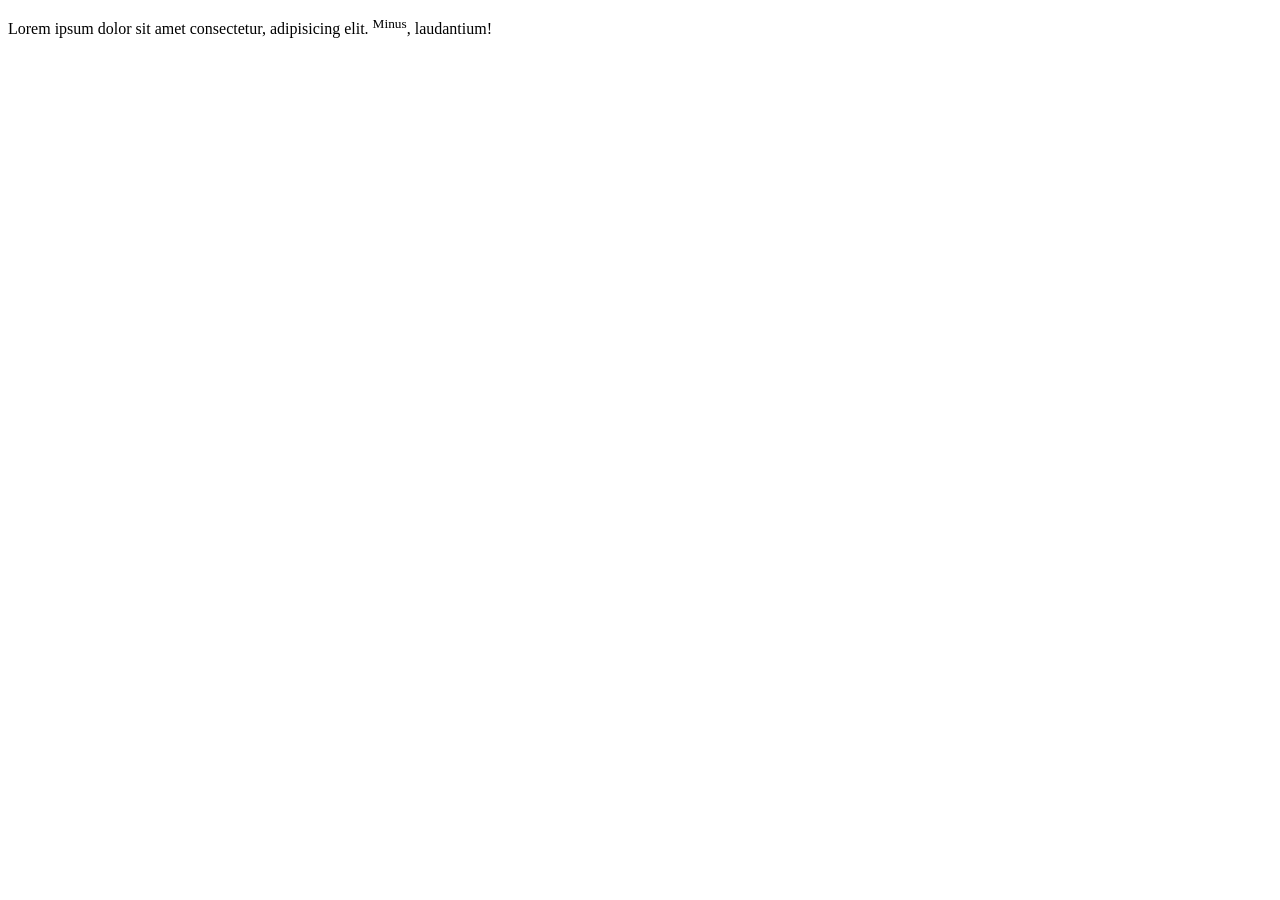
<file: 5-chi_dars/html/3-chi dars.html>
<!DOCTYPE html>
<html lang="en">
  <head>
    <meta charset="UTF-8" />
    <meta name="viewport" content="width=device-width, initial-scale=1.0" />
    <title>Document</title>
  </head>
  <body>
    <p id="text">
      Lorem ipsum dolor sit amet consectetur, adipisicing elit.
      <sup>Minus</sup>, laudantium!
      <!--  -->
    </p>
  </body>
</html>
</file>
<file: 6-chi_dars/css/style.css>
/* 1. Google Fonts dan ulangan Roboto va Pacifico ishlatilmoqda */
.roboto {
  font-family: "Roboto", sans-serif;
  font-weight: 400;
  font-size: 24px;
}

.pacifico {
  font-family: "Pacifico", cursive;
  font-size: 22px;
}

/* 2. Lokal fontni @font-face orqali ulash */
@font-face {
  font-family: "MyLocalFont";
  src: url("../fonts/Roboto-VariableFont_wdth\,wght.ttf") format("truetype");
  font-weight: normal;
  font-style: normal;
}

.local-font {
  font-family: "MyLocalFont", sans-serif;
  font-size: 20px;
  font-style: italic;
  font-weight: bold;
}

/* 3. Zaxira fontlar bilan font-family */
.fallback-font {
  font-family: "NonExistentFont", Georgia, serif;
  font-size: 20px;
  font-style: italic;
  font-weight: bold;
}
</file>
<file: BEM/css/style.css>
.card {
  width: 200px;
  height: 300px;
  background-color: #a96363;
}
.card__title {
  color: aqua;
  font-size: 2rem;
  text-align: center;
  padding-top: 20px;
}
.card__btn {
  width: 100px;
  height: 40px;
  background-color: red;
}
.card__btn:hover {
  background-color: blue;
}

.box {
  width: 500px;
  height: 400px;
  border: red 2px solid;
  margin-top: 40px;
}/*# sourceMappingURL=style.css.map */
</file>
<file: bg-image/style.css>
* {
  box-sizing: border-box;
  margin: 0;
  padding: 0;
}

.container {
  width: 100%;
  height: 100vh;
  display: flex;
  flex-wrap: wrap;
  justify-content: space-evenly;
  align-items: center;
}

h1 {
  text-shadow: 2px 2px 10px rgba(0, 0, 0, 0.5);
  font-size: 3rem;
  color: #fff;
}
</file>
<file: DropdownMenu/style.css>
* {
  margin: 0;
  padding: 0;
  box-sizing: border-box;
}

li {
  list-style: none;
}

a {
  text-decoration: none;
}

.intro {
  width: 100%;
  background-color: #f6f6f9;
}

.intro__container {
  width: 1200px;
  margin: 0 auto;
  display: flex;
  align-items: center;
  justify-content: space-between;
  padding: 20px 0;
}

.intro__left {
  display: flex;
  flex-direction: column;
  align-items: start;
  gap: 20px;
}

.intro__title {
  /* promo-heading */

  width: 470px;
  height: 78px;

  font-family: "Open Sans";
  font-style: normal;
  font-weight: 700;
  font-size: 30px;
  line-height: 130%;
  /* or 39px */

  color: #000000;

  /* Inside auto layout */
  flex: none;
  order: 0;
  align-self: flex-start;
  flex-grow: 0;
}
.intro__text {
  /* promo-text */

  width: 465px;
  height: 74px;

  /* body-text */
  font-family: "Open Sans";
  font-style: normal;
  font-weight: 400;
  font-size: 16px;
  line-height: 24px;
  /* or 150% */

  color: #000000;
}

.intro__btn {
  /* button */

  /* Auto layout */
  display: flex;
  flex-direction: row;
  align-items: center;
  justify-content: center;
  padding: 8px 16px;

  width: 232px;
  height: 40px;

  /* blue */
  background: #00bafc;
  border-radius: 5px;

  font-family: "Open Sans";
  font-style: normal;
  font-weight: 700;
  font-size: 16px;
  line-height: 24px;
  /* identical to box height, or 150% */

  color: #ffffff;
}
</file>
<file: flex/style.css>
@font-face {
  font-family: "fon1";
  src: url(./fonts//Manufacturing_Consent/ManufacturingConsent-Regular.ttf);
  font-weight: normal;
  font-style: normal;
}

body {
  background-color: darkgrey;
}

h1 {
  font-family: "fon1";
  font-size: 50px;
  text-align: center;
  font-weight: 100;
}

p {
  font-family: "Courier New", Courier, monospace;
}
</file>
<file: Forms/style.css>
body {
  font-family: Arial, sans-serif;
  background-color: gray;
  padding: 30px;
}

.contact-form {
  width: 400px;
  background: #fff;
  padding: 40px;
  padding: 60px;
  margin: auto;
  border-radius: 6px;
  box-shadow: 0 0 10px rgba(0, 0, 0, 0.1);
}

.contact-form h2 {
  margin-bottom: 15px;
}

.contact-form input[type="text"],
.contact-form input[type="email"],
.contact-form input[type="tel"],
.contact-form textarea {
  width: 100%;
  padding: 10px;
  margin-bottom: 12px;
  border: 1px solid #ccc;
  border-radius: 4px;
}

.contact-form textarea {
  height: 120px;
  resize: vertical;
}

.file-upload {
  display: inline-block;
  padding: 10px 12px;
  background-color: #f2f2f2;
  color: #333;
  border: 1px solid #ccc;
  border-radius: 4px;
  cursor: pointer;
  margin-bottom: 12px;
  font-size: 14px;
}

.file-upload input {
  display: none;
}

.captcha-block {
  display: flex;
  align-items: center;
  gap: 10px;
  margin-bottom: 15px;
}

.captcha-block input {
  flex: 1;
  padding: 10px;
  border: 1px solid #ccc;
  border-radius: 4px;
}

.captcha-block .captcha {
  font-weight: bold;
  letter-spacing: 2px;
}

button[type="submit"] {
  width: 100%;
  padding: 10px;
  background-color: #184ea0;
  color: white;
  border: none;
  border-radius: 4px;
  cursor: pointer;
}

button[type="submit"]:hover {
  background-color: #123c7d;
}
</file>
<file: mixin/css/style.css>
.click, .btn {
  width: 100px;
  background: darkcyan;
  font-size: 20px;
  color: white;
}
.click:hover, .btn:hover {
  background: rgb(225, 225, 66);
}

.click {
  border-radius: 10px;
  border: none;
}/*# sourceMappingURL=style.css.map */
</file>
<file: Object-position/style.css>
h2 {
  font-family:
    Courier New,
    monospace;
  font-size: 1em;
  margin: 1em 0 0.3em;
}

img {
  width: 150px;
  height: 100px;
  border: 1px solid #000;
  margin: 10px 0;
}

.narrow {
  width: 100px;
  height: 150px;
}

.fill {
  object-fit: fill;
}

.contain {
  object-fit: contain;
}

.cover {
  object-fit: cover;
}

.none {
  object-fit: none;
}

.scale-down {
  object-fit: scale-down;
}
</file>
<file: 24/pages/homePage/style.css>
* {
  margin: 0;
  padding: 0;
  box-sizing: border-box;
  font-family: serif;
}

li {
  list-style-type: none;
}

a {
  text-decoration: none;
}

.wrapper {
  width: 100%;
  background-color: #fff;
  margin: 0 auto;
}

.container {
  width: 1200px;
  margin: 0 auto;
}

.navbar {
  width: 100%;
  background-color: whitesmoke;
}

.navbar__container {
  display: flex;
  justify-content: space-between;
  align-items: center;
  padding: 20px 0;
}

.prices {
  display: flex;
  gap: 20px;
  justify-content: center;
  align-items: center;
  font-size: 20px;
}

.prices__item {
  /* $ 10137.2 P 138.26 E 10988.72 */

  font-family: "Rubik";
  font-style: normal;
  font-weight: 700;
  font-size: 16px;
  line-height: 19px;

  color: #285193;
}

.navbar__btn {
  display: flex;
  justify-content: center;
  align-items: center;
  padding: 10px 20px;
  gap: 10px;

  /* Rectangle 5 */

  width: 146px;
  height: 40px;
  border: none;

  background: linear-gradient(90deg, #1e96c8 15.07%, #37aee2 85.96%);
  border-radius: 5px;

  /* Подписатся */

  font-family: "Rubik";
  font-style: normal;
  font-weight: 500;
  font-size: 16px;
  line-height: 19px;

  color: #ffffff;
}

.navbar_links {
  background-color: #fff;
  gap: 20px;
  margin: 0 auto;
  padding: 10px 0;
}

.navbar__links {
  display: flex;
  align-items: center;
  justify-content: space-between;
  gap: 10px;
  padding: 10px 25px;
}

.navbar__link a {
  /* Узбекистана Мир Экономика Политика Общество Технологии Спорт Культура Происшествия Туризм */

  font-family: "Rubik";
  font-style: normal;
  font-weight: 500;
  font-size: 19px;
  line-height: 23px;

  color: #515151;
}

.navbar__img {
  margin-top: 20px;
}

/* .virus {
  margin-top: 20px;
  margin-bottom: 20px;
} */

.virus__container {
  display: flex;
  justify-content: space-between;
  align-items: center;
  gap: 20px;
  padding: 20px;
  margin-top: 20px;
  background-color: whitesmoke;
  border-radius: 10px;
}

.card {
  display: flex;
  justify-content: center;
  align-items: center;
  gap: 10px;
}

.virus__text {
  /* Коронавирус COVID-19 в Узбекистане */

  font-family: "Rubik";
  font-style: normal;
  font-weight: 500;
  font-size: 20px;
  line-height: 24px;

  color: #000000;
}

.hr {
  /* Rectangle 18 */

  width: 2px;
  height: 74px;
  left: 525px;
  top: 384px;

  background: #eb5569;
}
.cards {
  margin-top: 20px;
  width: 100%;
}

.cards__container {
  display: flex;
  flex-wrap: wrap;
  justify-content: space-between;
  align-items: center;
  gap: 20px;
}

.card {
  display: flex;
  flex-direction: column;
  align-items: start;
  gap: 10px;
  padding: 10px;
  border-radius: 10px;
  width: 380px;
  padding: 10px;
}

.cards__title {
  /* Мирзиёев рассказал, зачем было построено Сардобинское водохранилище */

  width: 380px;

  font-family: "Rubik";
  font-style: normal;
  font-weight: 500;
  font-size: 17px;
  line-height: 20px;

  color: #202020;
}

.cards__img {
  width: 360px;
}

.bell {
  width: 100%;
  margin-top: 20px;
}

.bell__container {
  display: flex;
  justify-content: space-between;
  align-items: center;
  gap: 20px;
  padding: 20px 30px;
  background-color: #efba54;
  border-radius: 10px;
}

.bell__left {
  display: flex;
  justify-content: center;
  align-items: center;
  gap: 10px;
}

.bell__btn {
  /* Rectangle 30 */

  width: 264px;
  height: 42px;

  /* ss */
  background: linear-gradient(
    90deg,
    #fe5c28 0%,
    rgba(255, 139, 54, 0.9) 88.43%
  );
  border-radius: 5px;
}

.news {
  width: 100%;
  margin-top: 20px;
}

.news__container {
  padding: 20px;
  background-color: whitesmoke;
  border-radius: 10px;
}

.news__cards {
  display: flex;
  justify-content: space-between;
  align-items: start;
  gap: 20px;
  margin-top: 20px;
}

.left__card {
  display: flex;
  flex-direction: column;
  align-items: start;
  gap: 10px;
}

footer {
  margin-top: 20px;
  height: 225px;
  width: 100%;
  background-color: #295093;
  color: #ffffff;
}

.footer__top {
  display: flex;
  align-items: center;
  justify-content: space-between;
  padding: 20px 0;
}

.footer__logo {
  /* NAMANGANLIKLAR24 */
  border-radius: 5px;

  font-family: "Rubik";
  font-style: normal;
  font-weight: 700;
  font-size: 16px;
  line-height: 19px;
  background-color: #133c82;
  padding: 10px;

  color: #ffffff;
}

.footer__right {
  display: flex;
  align-items: center;
  gap: 10px;
}

.footer__btn {
  display: flex;
  justify-content: center;
  align-items: center;
  gap: 5px;
  /* Rectangle 47 */

  width: 132px;
  padding: 5px;

  background: #ffffff;
  border-radius: 5px;
  border: none;
}
.footer__hr {
  /* Rectangle 45 */

  width: 100%;
  height: 3px;
  margin: auto;

  background: #133c82;
  border: none;
}

.footer__bottom {
  display: flex;
  justify-content: start;
  align-items: start;
  gap: 115px;
  padding: 20px 0;
}

.footer__about {
  display: flex;
  flex-direction: column;
  align-items: start;
  gap: 10px;
}

.about__text {
  /* О сайте Воспроизводство, копирование, тиражирование, распростране ние и иное использование информации с сайта «NAMANGANLIKLAR24.UZ» возможно только с предварительного письменного разрешения редакции. */

  width: 365px;

  font-family: "Rubik";
  font-style: normal;
  font-weight: 500;
  font-size: 14px;
  line-height: 17px;

  color: #ffffff;
}

.footer__link a {
  /* Информация о сайте Напишите нам Реклама Прислать новость */

  width: 163px;

  font-family: "Rubik";
  font-style: normal;
  font-weight: 500;
  font-size: 14px;
  line-height: 17px;

  color: #ffffff;
}
</file>
